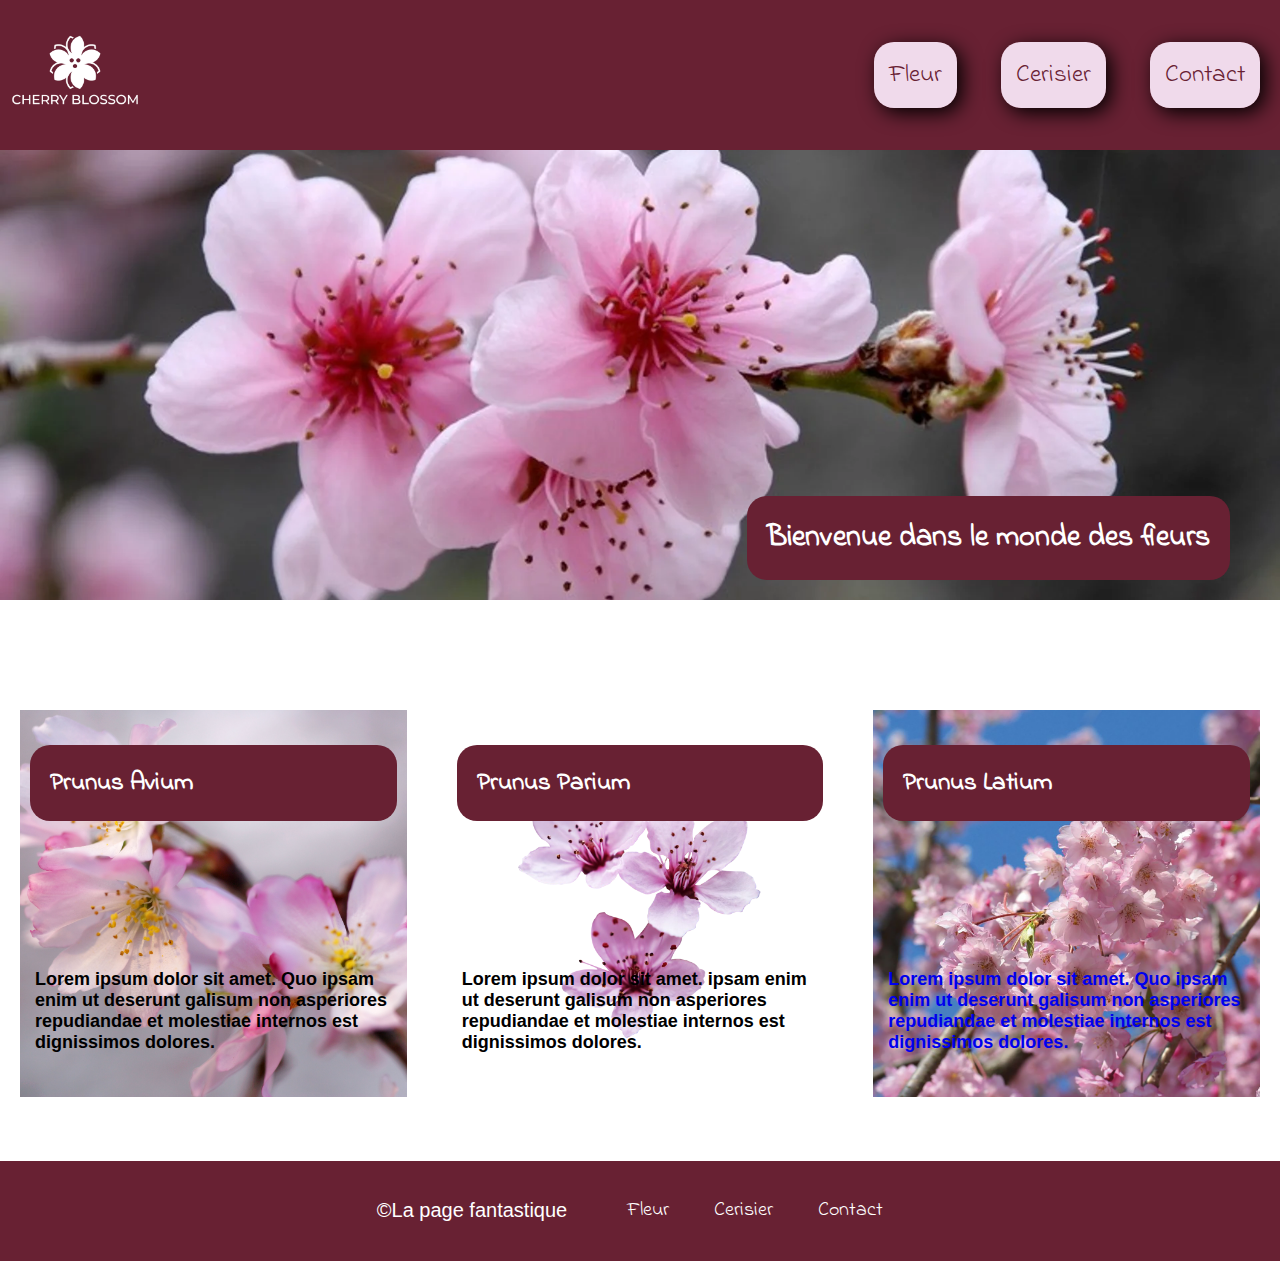
<file: index.html>
<!DOCTYPE html>
<html lang="fr">

<head>
    <meta charset="UTF-8">
    <meta http-equiv="X-UA-Compatible" content="IE=edge">
    <meta name="viewport" content="width=device-width, initial-scale=1.0">
    <link rel="stylesheet" href="style.css">
    <link rel="preconnect" href="https://fonts.googleapis.com">
    <link rel="preconnect" href="https://fonts.gstatic.com" crossorigin>
    <link href="https://fonts.googleapis.com/css2?family=Indie+Flower&display=swap" rel="stylesheet">
    <title>Fleur de Cerisier Sakura</title>
</head>

<body>
    <header class="headerstyle">
        <img src="/IMAGE/sakura_fleurLogo.webp" alt="Logo fleur de cerisier sakura" width=150px >
        <nav>
            <a href="index.html" target="_self" class="linkstyle">Fleur</a>
            <a href="cerisier.html" target="_self" class="linkstyle">Cerisier</a>
            <a href="contact.html" target="_self" class="linkstyle">Contact</a>
        </nav>
    </header>

    <main>
        <div class="titrePrincipal">
            <h2 class="h2Style"> Bienvenue dans le monde des fleurs </h1>
        </div>
    <article class="articleStyle">      
        <section class="block33">
            <div class="titreimage">
                 <h3 class="h3Style">Prunus Avium</h3>
                    <a href="cerisier.html" target="_self">
                        <img src="IMAGE/sakura_fleur02.webp" alt="cerisier prunus Avium" class="imageStyle">
                    </a>
                        <p class="p1Style">Lorem ipsum dolor sit amet. Quo ipsam enim ut deserunt galisum non asperiores repudiandae et molestiae internos est dignissimos dolores. </p>
              </div>                             
        </section>

        <section class="block33">
            <div class="titreimage">
                <h3 class="h3Style">Prunus Parium </h3>
                <a href="cerisier.html" target="_self">
                    <img src="IMAGE/sakura_fleurdetourage02.webp" alt="cerisier prunus Parium" class="imageStyle">
                </a>
                <p class=p1Style>Lorem ipsum dolor sit amet. ipsam enim ut deserunt galisum non asperiores repudiandae et molestiae internos est dignissimos dolores. </p>
            </div>                            
        </section>

        <section class="block33">
            <div class="titreimage">
                <h3 class="h3Style">Prunus Latium </h3>
                <a href="cerisier.html" target="_self">
                    <img src="IMAGE/sakura_fleur03.webp" alt="cerisier prunus Latium" class="imageStyle">
                
                    <p class=p1Style>Lorem ipsum dolor sit amet. Quo ipsam enim ut deserunt galisum non asperiores repudiandae et molestiae internos est dignissimos dolores. </p>
                </a>
                </div>
        </section>

    </article>

    </main>

    <footer>
        <div class="titreFooter"> &copy;La page fantastique </div>
        <nav>
            <ul>
                <li class="listeFooter"> <a href="index.html" target="_self" class="linkStyle2"> Fleur </a> </li>
                <li class="listeFooter"> <a href="cerisier.html" target="_self" class="linkStyle2"> Cerisier </a> </li>
                <li class="listeFooter"> <a href="contact.html" target="_self" class="linkStyle2"> Contact </a> </li>
            </ul>
        </nav>
    </footer>

</body>

</html>
</file>
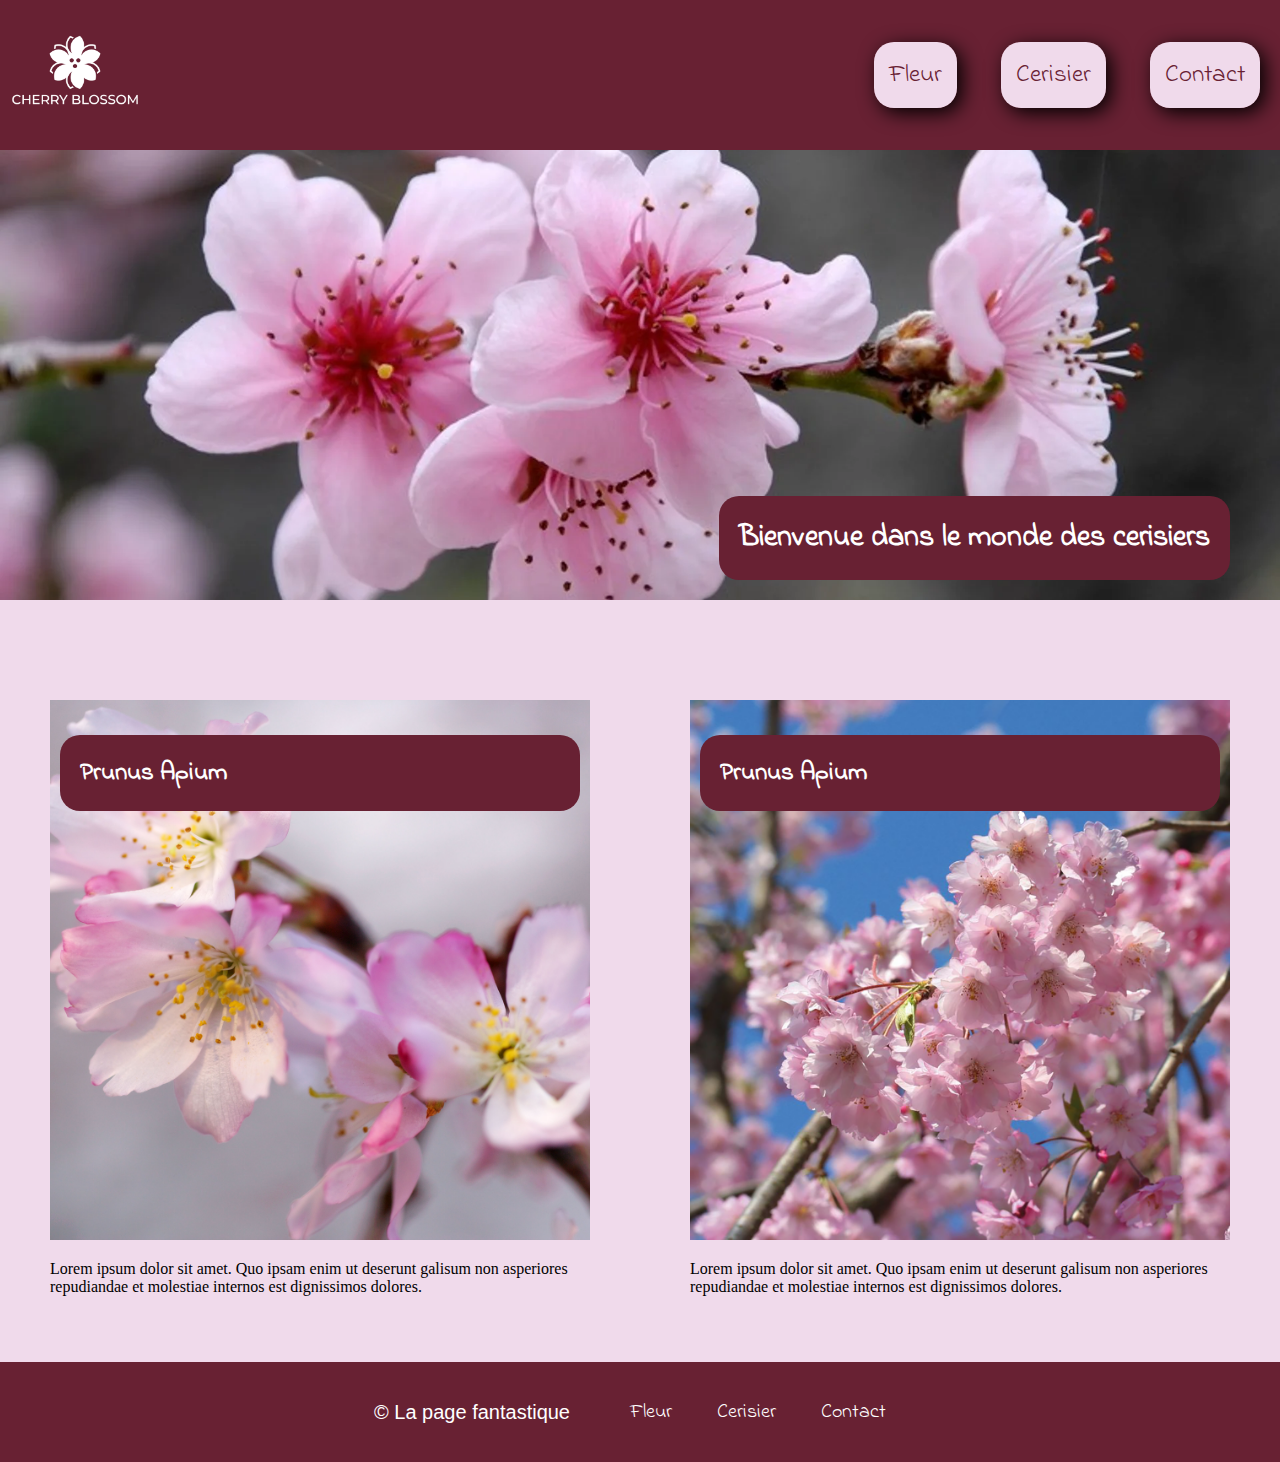
<file: cerisier.html>
<!DOCTYPE html>
<html lang="fr">
<head>
    <meta charset="UTF-8">
    <meta http-equiv="X-UA-Compatible" content="IE=edge">
    <meta name="viewport" content="width=device-width, initial-scale=1.0">
    <link rel="stylesheet" href="style.css">
    <link rel="preconnect" href="https://fonts.googleapis.com">
    <link rel="preconnect" href="https://fonts.gstatic.com" crossorigin>
    <link href="https://fonts.googleapis.com/css2?family=Fleur+De+Leah&family=Indie+Flower&family=Roboto:ital,wght@0,100;1,300&display=swap" rel="stylesheet">
    <title> Fleur de Cerisier Prunus </title>
</head>
<body>

    <header>
        <img src="IMAGE/sakura_fleurLogo.webp" alt="sakura fleur de cerisier" width="150">
        <nav class="navStyle">
            <a href="index.html" target="_self" class="linkstyle">Fleur</a>
            <a href="cerisier.html" target="_self" class="linkstyle">Cerisier</a>
            <a href="contact.html" target="_self" class="linkstyle">Contact</a>
        </nav>
    </header>
 

    <main class="mainStyle">
        <div class="titrePrincipal">
            <h2 class="h2Style"> Bienvenue dans le monde des cerisiers </h2>
        </div>
        
        <article class="articleStyle">
            <section class="block50">
                <div class="imageTitre">
                    <img src="IMAGE/sakura_fleur02.webp" alt="sakura fleur de cerisier prunus" class="imageStyle">
                    <h3 class="h3Style">Prunus Apium</h2>             
                </div>
                <div>
                    <p>Lorem ipsum dolor sit amet. Quo ipsam enim ut deserunt galisum non asperiores repudiandae et molestiae internos est dignissimos dolores.</p>
                </div>
            </section>
            
            <section class="block50">
                <div class="imageTitre">
                    <img src="IMAGE/sakura_fleur03.webp" alt="sakura fleur de cerisier prunus" class="imageStyle">
                    <h3 class="h3Style">Prunus Apium</h2>             
                </div>
                <div>
                    <p>Lorem ipsum dolor sit amet. Quo ipsam enim ut deserunt galisum non asperiores repudiandae et molestiae internos est dignissimos dolores.</p>
                </div>
            </section>
        </article>
    </main> 

    <footer>
        <div class="titreFooter">  &copy; La page fantastique </div>
        <nav>
            <ul>
                    <li class="listeFooter"> <a href="index.html" target="_self" class="linkStyle2"> Fleur </a> </li>
                    <li class="listeFooter"> <a href="cerisier.html" target="_self" class="linkStyle2"> Cerisier </a> </li>
                    <li class="listeFooter"> <a href="contact.html" target="_self" class="linkStyle2"> Contact </a> </li>
            </ul>
        </nav>
            
    </footer>
      

</body>
</html>
</file>
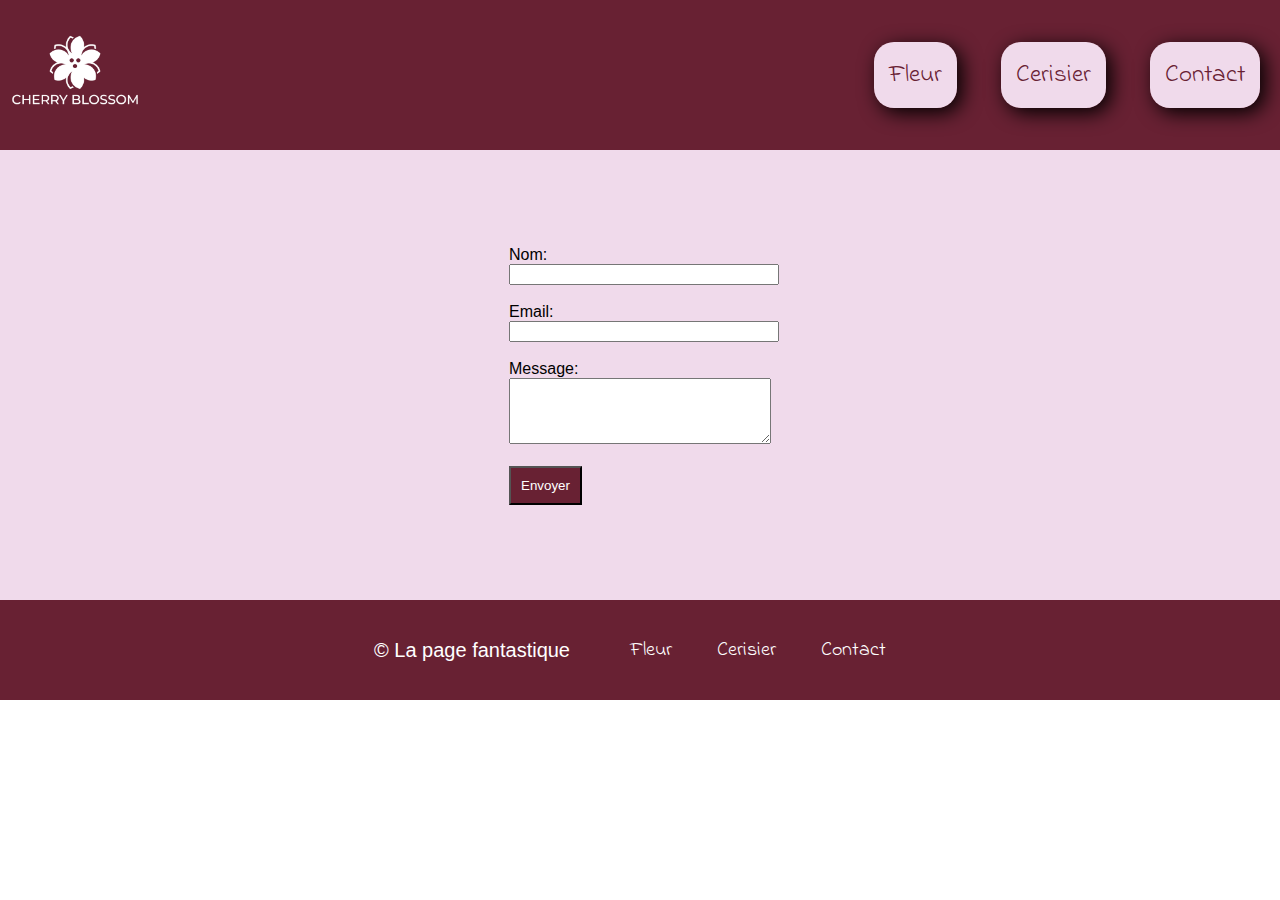
<file: contact.html>
<!DOCTYPE html>
<html lang="fr">
  <head>
    <meta charset="UTF-8" />
    <meta http-equiv="X-UA-Compatible" content="IE=edge" />
    <meta name="viewport" content="width=device-width, initial-scale=1.0" />
    <link rel="stylesheet" href="style.css" />
    <link rel="preconnect" href="https://fonts.googleapis.com" />
    <link rel="preconnect" href="https://fonts.gstatic.com" crossorigin />
    <link
      href="https://fonts.googleapis.com/css2?family=Fleur+De+Leah&family=Indie+Flower&family=Roboto:ital,wght@0,100;1,300&display=swap"
      rel="stylesheet"
    />
    <title>Contact Sakura</title>
  </head>

  <body>
    <header>
      <img
        src="IMAGE/sakura_fleurLogo.webp"
        alt="sakura fleur de cerisier"
        width="150"
      />
      <nav class="navStyle">
        <a href="index.html" target="_self" class="linkstyle">Fleur</a>
        <a href="cerisier.html" target="_self" class="linkstyle">Cerisier</a>
        <a href="contact.html" target="_self" class="linkstyle">Contact</a>
      </nav>
    </header>

    <main class="mainStyle">
      <div class="formulaire">
        <form action="traitement.php" method="post" class="policeformulaire">
          <label for="name">Nom:</label> <br />
          <input
            type="text"
            id="name"
            name="name"
            required
            class="rectangleformulaire"
          /><br /><br />

          <label for="email">Email:</label> <br />
          <input
            type="email"
            id="email"
            name="email"
            required
            class="rectangleformulaire"
          /><br /><br />

          <label for="message">Message:</label> <br />
          <textarea
            id="message"
            name="message"
            rows="4"
            cols="30"
            required
          ></textarea
          ><br /><br />

          <input type="submit" value="Envoyer" class="bouton" />
        </form>
      </div>
    </main>

    <footer>
      <div class="titreFooter">&copy; La page fantastique</div>
      <nav>
        <ul>
          <li class="listeFooter">
            <a href="index.html" target="_self" class="linkStyle2"> Fleur </a>
          </li>
          <li class="listeFooter">
            <a href="cerisier.html" target="_self" class="linkStyle2">
              Cerisier
            </a>
          </li>
          <li class="listeFooter">
            <a href="contact.html" target="_self" class="linkStyle2">
              Contact
            </a>
          </li>
        </ul>
      </nav>
    </footer>
  </body>
</html>
</file>
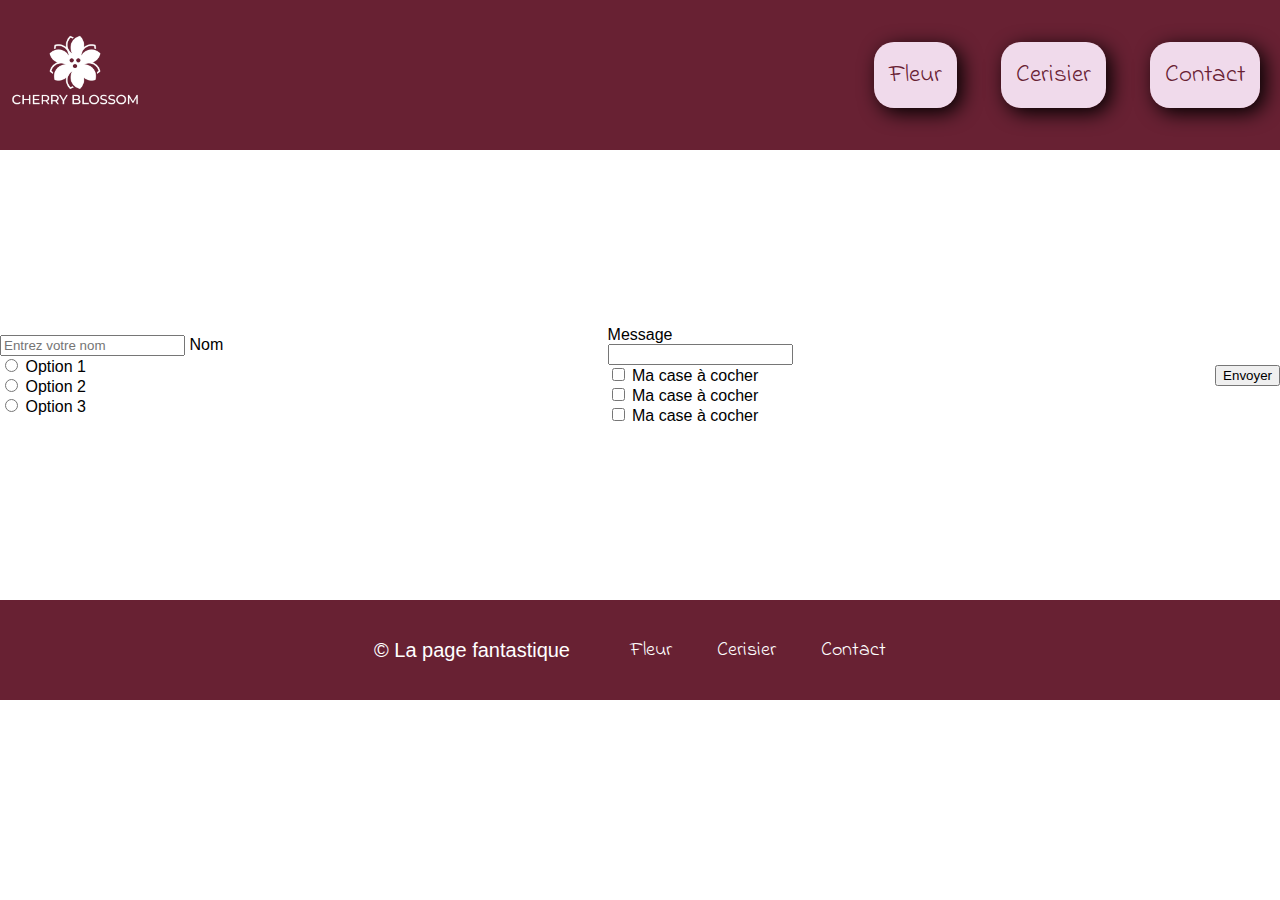
<file: formulaire.html>
<!DOCTYPE html>
<html lang="fr">
<head>
    <meta charset="UTF-8" />
    <meta http-equiv="X-UA-Compatible" content="IE=edge" />
    <meta name="viewport" content="width=device-width, initial-scale=1.0" />
    <link rel="stylesheet" href="style.css" />
    <link rel="preconnect" href="https://fonts.googleapis.com" />
    <link rel="preconnect" href="https://fonts.gstatic.com" crossorigin />
    <link
      href="https://fonts.googleapis.com/css2?family=Fleur+De+Leah&family=Indie+Flower&family=Roboto:ital,wght@0,100;1,300&display=swap"
      rel="stylesheet"
    />
    <title>Formulaire Sakura</title>
</head>
<body>

    <header>
        <img
          src="IMAGE/sakura_fleurLogo.webp"
          alt="sakura fleur de cerisier"
          width="150"
        />
        <nav class="navStyle">
          <a href="index.html" target="_self" class="linkstyle">Fleur</a>
          <a href="cerisier.html" target="_self" class="linkstyle">Cerisier</a>
          <a href="contact.html" target="_self" class="linkstyle">Contact</a>
        </nav>
      </header>


  <form action="mail.php" method="post">  
      <main class="formulaire">
          
        <div class="colonne50">
       
            <input type="text" name="nom" placeholder="Entrez votre nom" id="message">
            <label for="message">Nom </label> <br>

            <input type="radio" id="option1" name="options" value="option1">
            <label for="option1">Option 1</label><br>
            <input type="radio" id="option2" name="options" value="option2">
            <label for="option2">Option 2</label><br>
            <input type="radio" id="option3" name="options" value="option3">
            <label for="option3">Option 3</label><br>
        </div>

        <div class="colonne50">
            <label for="message">Message<br><input type="text" name="message" placeholder="" id="message">
            </label><br>
            <input type="checkbox" id="myCheckbox" name="myCheckbox">
            <label for="myCheckbox">Ma case à cocher</label> <br>
            <input type="checkbox" id="myCheckbox" name="myCheckbox">
            <label for="myCheckbox">Ma case à cocher</label> <br>
            <input type="checkbox" id="myCheckbox" name="myCheckbox">
            <label for="myCheckbox">Ma case à cocher</label> <br>
        </div>
    
    <input type="submit" value="Envoyer">

    </main>
    </form>

<footer>
    <div class="titreFooter">&copy; La page fantastique</div>
    <nav>
      <ul>
        <li class="listeFooter">
          <a href="index.html" target="_self" class="linkStyle2"> Fleur </a>
        </li>
        <li class="listeFooter">
          <a href="cerisier.html" target="_self" class="linkStyle2">
            Cerisier
          </a>
        </li>
        <li class="listeFooter">
          <a href="contact.html" target="_self" class="linkStyle2">
            Contact
          </a>
        </li>
      </ul>
    </nav>
  </footer>


</body>
</html>
</file>
<file: style.css>
body {
  margin: 0px;
  padding: 0px;
}

/*
Headeur à copier sur toutes les pages
*/

header {
    background-color: #682133;
    height: 150px;
    margin: 0px;
    padding: 0px;
    display: flex;
    justify-content: space-between;
    align-items: center;
  }
  
  .linkstyle {
    background-color: rgb(240, 218, 235);
    text-decoration: none;
    font-family: "Indie Flower", cursive;
    color: #682133;
    font-size: 25px;
    margin: 20px;
    padding: 15px;
    border-radius: 20px;
    box-shadow: 5px 5px 20px rgb(0, 0, 0);
  }
  
  .linkstyle:visited {
    color: rgb(118, 29, 153);
  }

/*
Fin du headeur 1
*/

/*
Main de la page 1
*/

.titrePrincipal {
  background-image: url(IMAGE/sakura_fleur01.webp);
  background-position: center;
  background-size: cover;
  position: relative;
  height: 60vh;
}

.h2Style {
  margin: 0px;
  background-color: #682133;
  color: white;
  padding: 20px;
  border-radius: 20px;
  position: absolute;
  bottom: 50px;
  right: 50px;
  font-size: 30px; 
  font-family: "Indie Flower", cursive;
}

.articleStyle {
  display: flex;
}

.block33 {
  flex-basis: 33.33%;
  padding:20px
}

.imageStyle {
  width: 100%;
}

.titreimage {
  position: relative;
  margin-top: 40px;
  margin-bottom: 40px;
}

.h3Style {
  position: absolute;
  top: 15px;
  left: 10px;
  right: 10px;
  padding: 5px;
  border-radius: 5px;
  background-color: #682133;
  color: white;
  font-family: "Indie Flower", cursive;
  font-size: 20px;
  left: 20px;
}

.p1Style {
  position: absolute;
  bottom: 15px;
  font-size: 18px;
  font-weight: 600;
  font-family: "Gill Sans", "Gill Sans MT", Calibri, "Trebuchet MS", sans-serif;
  padding: 15px;
}

/*
Main de la page 2
*/

.mainStyle {
  background-color: rgb(240, 218, 235);
}

.titrePrincipal {
  background-image: url(IMAGE/sakura_fleur01.webp);
  background-position: center;
  background-position: cover;
  height: 500px;
  margin: 0px;
  position: relative;
  height: 50vh;
}

.h2Style {
  margin: 0px;
  background-color: #682133;
  color: white;
  padding: 20px;
  border-radius: 20px;
  position: absolute;
  bottom: 20px;
  right: 50px;
  font-size: 30px;
  font-family: "Indie Flower", cursive;
}

.articleStyle {
  display: flex;
  margin-top: 50px;
}

.block50 {
  flex-basis: 50%;
  margin: 50px;
}

.imageStyle {
  width: 100%;
}

.imageTitre {
  position: relative;
}

.h3Style {
  position: absolute;
  background-color: #682133;
  font-size: 25px;
  font-family: "Indie Flower", cursive;
  color: white;
  border-radius: 20px;
  padding: 20px;
  top: 10px;
  left: 10px;
  right: 10px;
}

/*
fin du main de la page 2
*/

/*
Main de la page 3
*/

.mainStyle {
  background-color: rgb(240, 218, 235);
}

.formulaire {
  display: flex;
  justify-content: center;
  align-items: center;
  height: 50vh;
}
.policeformulaire {
  font-family: "Gill Sans", "Gill Sans MT", Calibri, "Trebuchet MS", sans-serif;
  font-size: ;
}

.rectangleformulaire {
  width: 100%;
}

.bouton {
  background-color: #682133;
  color: white;
  padding: 10px;
}

/*
Fin du Main de la page 3
*/


/*
Début du main du formulaire
*/

.formulaire {
display:flex;
font-family: 'Gill Sans', 'Gill Sans MT', Calibri, 'Trebuchet MS', sans-serif;
}

.colonne50 {
flex-basis:50%

}



/*
Fin du main du formulaire
*/

/*
Debut du footer à copier sur toutes les pages
*/

footer {
  background-color: #682133;
  height: 100px;
  margin: 0px;
  padding: 0px;
  display: flex;
  justify-content: center;
  align-items: center;
}

.titreFooter {
  font-size: 20px;
  font-family: "Gill Sans", "Gill Sans MT", Calibri, "Trebuchet MS", sans-serif;
  color: white;
}

.listeFooter {
  list-style-type: none;
  display: inline;
  padding: 10px;
}

.linkStyle2 {
  text-decoration: none;
  font-family: "Indie Flower", cursive;
  color: white;
  padding: 10px;
  font-size: 20px;
}

.linkStyle2:visited {
  color: rgb(211, 107, 187);
}

/*
Fin du footer à copier sur toutes les pages
*/
</file>
